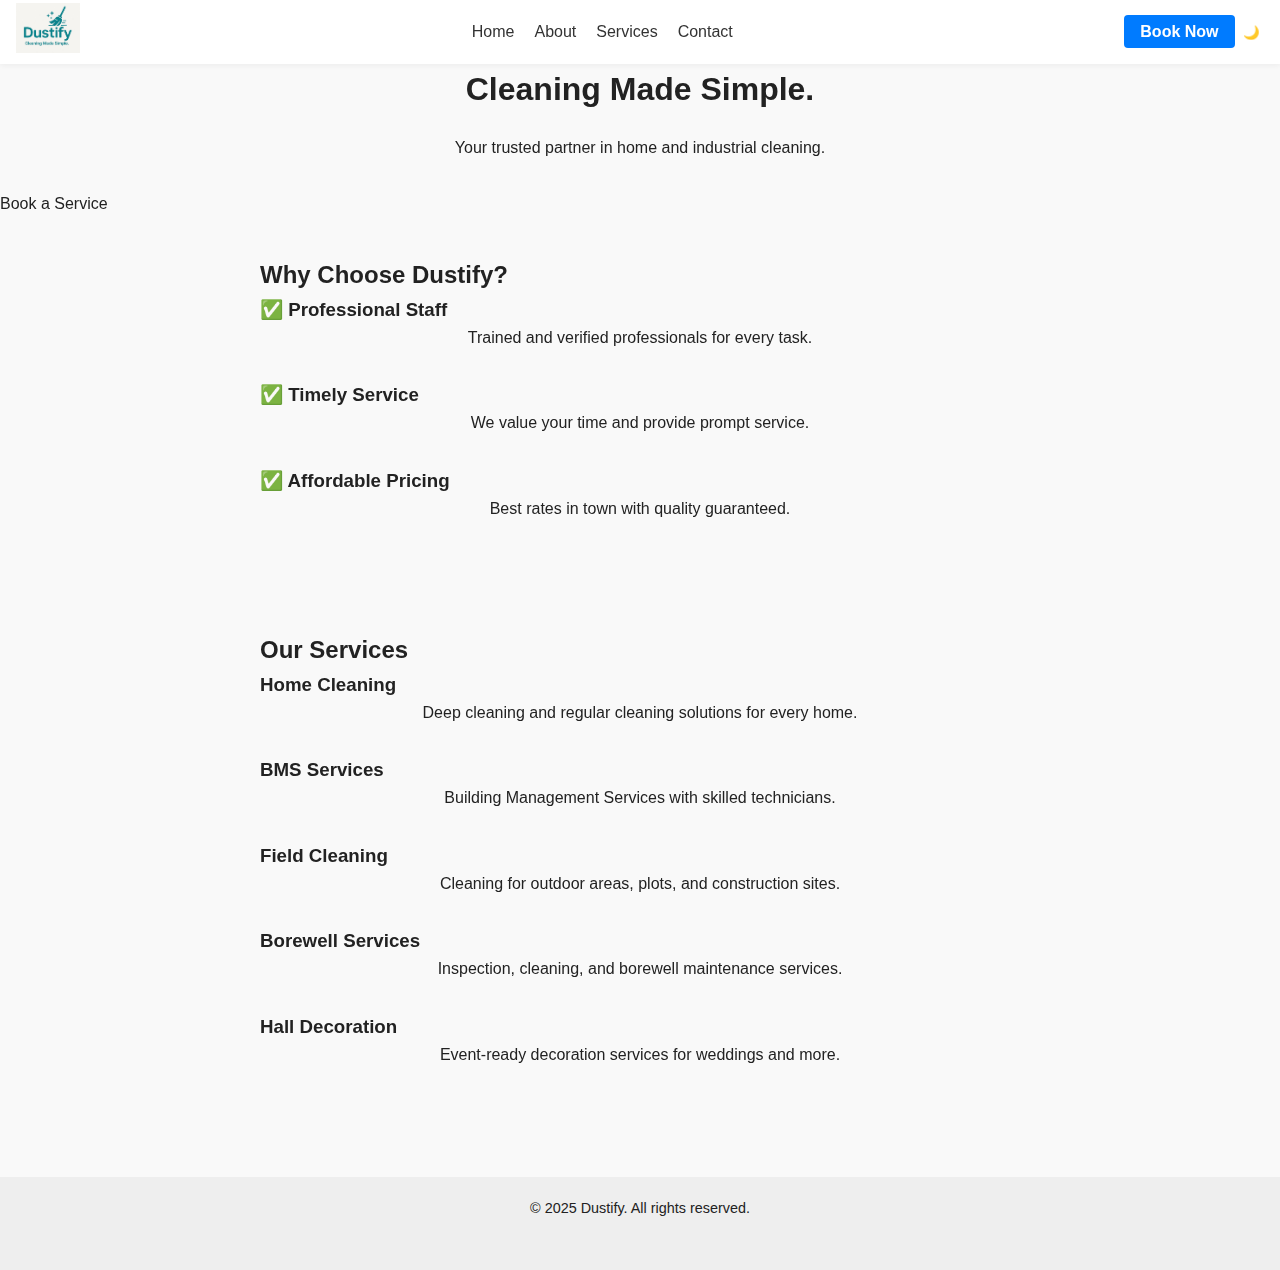
<file: index.html>
<!-- index.html -->
<!DOCTYPE html>
<html lang="en">
<head>
  <meta charset="UTF-8" />
  <meta name="viewport" content="width=device-width, initial-scale=1.0" />
  <title>Dustify | Cleaning Made Simple</title>
  <link rel="stylesheet" href="style.css" />
  <link rel="stylesheet" href="https://unpkg.com/aos@next/dist/aos.css" />
</head>
<body>
  <nav class="navbar">
    <div class="logo-container">
      <img src="Logo.jpg" alt="Dustify Logo" class="logo" style="height: 50px;">
    </div>
  
    <input type="checkbox" id="menu-toggle">
    <label for="menu-toggle" class="menu-icon">&#9776;</label>
  
    <ul class="nav-links">
      <li><a href="index.html">Home</a></li>
      <li><a href="about.html">About</a></li>
      <li><a href="services.html">Services</a></li>
      <li><a href="contact.html">Contact</a></li>
    </ul>
  
    <div class="nav-right">
      <a href="booking.html" class="book-btn">Book Now</a>
      <button class="dark-toggle" onclick="toggleDarkMode()">🌙</button>
    </div>
  </nav>
  

  <header class="hero" data-aos="fade-up">
    <h1>Cleaning Made Simple.</h1>
    <p>Your trusted partner in home and industrial cleaning.</p>
    <a href="booking.html" class="cta-btn">Book a Service</a>
  </header>

  <section class="features" data-aos="fade-up">
    <h2>Why Choose Dustify?</h2>
    <div class="feature-grid">
      <div class="feature-card">
        <h3>✅ Professional Staff</h3>
        <p>Trained and verified professionals for every task.</p>
      </div>
      <div class="feature-card">
        <h3>✅ Timely Service</h3>
        <p>We value your time and provide prompt service.</p>
      </div>
      <div class="feature-card">
        <h3>✅ Affordable Pricing</h3>
        <p>Best rates in town with quality guaranteed.</p>
      </div>
    </div>
  </section>

  <section class="services" data-aos="fade-up">
    <h2>Our Services</h2>
    <div class="service-grid">
      <div class="service-card">
        <h3>Home Cleaning</h3>
        <p>Deep cleaning and regular cleaning solutions for every home.</p>
      </div>
      <div class="service-card">
        <h3>BMS Services</h3>
        <p>Building Management Services with skilled technicians.</p>
      </div>
      <div class="service-card">
        <h3>Field Cleaning</h3>
        <p>Cleaning for outdoor areas, plots, and construction sites.</p>
      </div>
      <div class="service-card">
        <h3>Borewell Services</h3>
        <p>Inspection, cleaning, and borewell maintenance services.</p>
      </div>
      <div class="service-card">
        <h3>Hall Decoration</h3>
        <p>Event-ready decoration services for weddings and more.</p>
      </div>
    </div>
  </section>

  <footer>
    <p>&copy; 2025 Dustify. All rights reserved.</p>
  </footer>

  <script src="https://unpkg.com/aos@next/dist/aos.js"></script>
  <script>
    AOS.init();

    function toggleDarkMode() {
      document.body.classList.toggle("dark-mode");
    }
  </script>
</body>
</html>
</file>
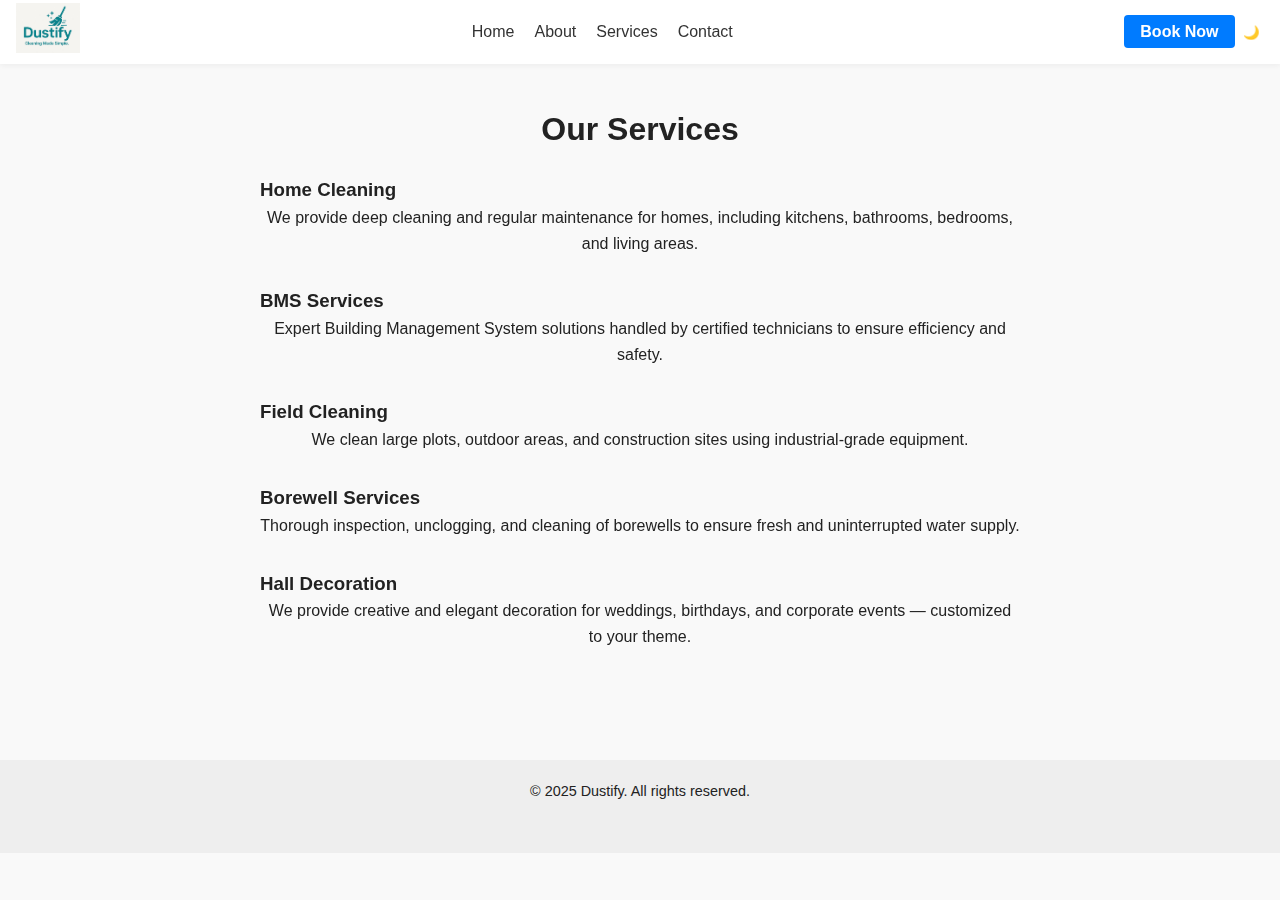
<file: services.html>
<!-- services.html -->
<!DOCTYPE html>
<html lang="en">
<head>
  <meta charset="UTF-8" />
  <meta name="viewport" content="width=device-width, initial-scale=1.0" />
  <title>Services | Dustify</title>
  <link rel="stylesheet" href="style.css" />
  <link rel="stylesheet" href="https://unpkg.com/aos@next/dist/aos.css" />
</head>
<body>
  <nav class="navbar">
    <div class="logo-container">
      <img src="Logo.jpg" alt="Dustify Logo" class="logo" style="height: 50px;">
    </div>
  
    <input type="checkbox" id="menu-toggle">
    <label for="menu-toggle" class="menu-icon">&#9776;</label>
  
    <ul class="nav-links">
      <li><a href="index.html">Home</a></li>
      <li><a href="about.html">About</a></li>
      <li><a href="services.html">Services</a></li>
      <li><a href="contact.html">Contact</a></li>
    </ul>
  
    <div class="nav-right">
      <a href="booking.html" class="book-btn">Book Now</a>
      <button class="dark-toggle" onclick="toggleDarkMode()">🌙</button>
    </div>
  </nav>
  

  <section class="service-section" data-aos="fade-up">
    <h1>Our Services</h1>
    <div class="service-grid">
      <div class="service-card">
        <h3>Home Cleaning</h3>
        <p>We provide deep cleaning and regular maintenance for homes, including kitchens, bathrooms, bedrooms, and living areas.</p>
      </div>
      <div class="service-card">
        <h3>BMS Services</h3>
        <p>Expert Building Management System solutions handled by certified technicians to ensure efficiency and safety.</p>
      </div>
      <div class="service-card">
        <h3>Field Cleaning</h3>
        <p>We clean large plots, outdoor areas, and construction sites using industrial-grade equipment.</p>
      </div>
      <div class="service-card">
        <h3>Borewell Services</h3>
        <p>Thorough inspection, unclogging, and cleaning of borewells to ensure fresh and uninterrupted water supply.</p>
      </div>
      <div class="service-card">
        <h3>Hall Decoration</h3>
        <p>We provide creative and elegant decoration for weddings, birthdays, and corporate events — customized to your theme.</p>
      </div>
    </div>
  </section>

  <footer>
    <p>&copy; 2025 Dustify. All rights reserved.</p>
  </footer>

  <script src="https://unpkg.com/aos@next/dist/aos.js"></script>
  <script>
    AOS.init();
    function toggleDarkMode() {
      document.body.classList.toggle("dark-mode");
    }
  </script>
</body>
</html>
</file>
<file: style.css>
/* Reset and base styles */
* {
  margin: 0;
  padding: 0;
  box-sizing: border-box;
}

body {
  font-family: 'Segoe UI', Tahoma, Geneva, Verdana, sans-serif;
  background-color: #f9f9f9;
  color: #222;
  line-height: 1.6;
  padding-top: 64px; /* avoid overlap from sticky nav */
}

a {
  text-decoration: none;
  color: inherit;
}

/* Navbar */
.navbar {
  position: fixed;
  top: 0;
  left: 0;
  right: 0;
  height: 64px;
  background: #ffffff;
  display: flex;
  align-items: center;
  justify-content: space-between;
  padding: 4px 16px;
  box-shadow: 0 2px 6px rgba(0, 0, 0, 0.05);
  z-index: 999;
}

.logo-container .logo {
  height: 80px;
}

.nav-links {
  list-style: none;
  display: flex;
  gap: 20px;
}

.nav-links li a {
  color: #333;
  font-weight: 500;
  transition: color 0.3s;
}

.nav-links li a:hover {
  color: #007bff;
}

/* Nav actions */
.nav-actions {
  display: flex;
  align-items: center;
  gap: 12px;
}

.book-btn {
  background-color: #007bff;
  color: white;
  padding: 8px 16px;
  border-radius: 4px;
  font-weight: bold;
  transition: background 0.3s ease;
}

.book-btn:hover {
  background-color: #0056b3;
}

.dark-toggle {
  background: none;
  border: none;
  cursor: pointer;
  padding: 4px;
}

/* Hamburger menu */
.menu-icon {
  display: none;
  font-size: 24px;
  cursor: pointer;
}

#menu-toggle {
  display: none;
}

@media (max-width: 768px) {
  .menu-icon {
    display: block;
  }

  .nav-links {
    display: none;
    flex-direction: column;
    position: absolute;
    top: 64px;
    left: 0;
    width: 100%;
    background: #fff;
    padding: 16px 0;
    box-shadow: 0 2px 6px rgba(0, 0, 0, 0.1);
  }

  #menu-toggle:checked ~ .nav-links {
    display: flex;
  }
}

/* Section & Forms */
section {
  padding: 40px 20px;
  max-width: 800px;
  margin: auto;
}

h1 {
  text-align: center;
  margin-bottom: 20px;
  font-size: 2rem;
}

p {
  text-align: center;
  margin-bottom: 30px;
}

.contact-form {
  display: flex;
  flex-direction: column;
  gap: 15px;
}

.contact-form input,
.contact-form textarea {
  padding: 12px;
  font-size: 1rem;
  border: 1px solid #ccc;
  border-radius: 5px;
  width: 100%;
}

.contact-form button {
  background-color: #007bff;
  color: white;
  padding: 12px;
  border: none;
  border-radius: 4px;
  font-size: 1rem;
  cursor: pointer;
  transition: background 0.3s ease;
}

.contact-form button:hover {
  background-color: #0056b3;
}

/* Footer */
footer {
  text-align: center;
  padding: 20px;
  font-size: 0.9rem;
  background: #eee;
  margin-top: 40px;
}

/* Dark Mode */
.dark-mode {
  background-color: #111;
  color: #eee;
}

.dark-mode .navbar {
  background-color: #222;
}

.dark-mode .nav-links li a {
  color: #ddd;
}

.dark-mode .book-btn {
  background-color: #00bfff;
}

.dark-mode footer {
  background: #222;
  color: #aaa;
}

.dark-mode .contact-form input,
.dark-mode .contact-form textarea {
  background: #1e1e1e;
  color: #f0f0f0;
  border: 1px solid #444;
}
</file>
